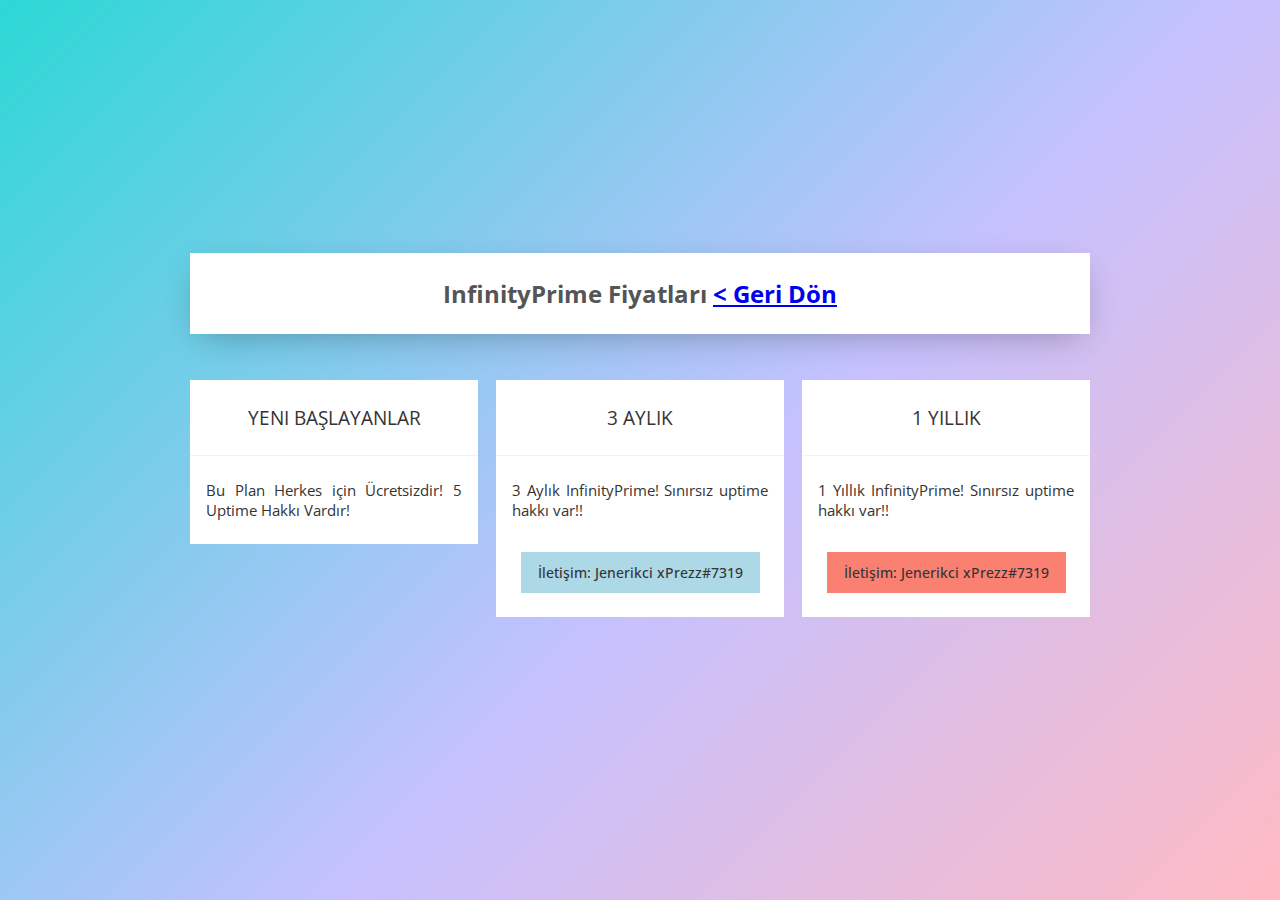
<file: infinityprime/index.html>
<!DOCTYPE html>
<html lang="en" >
<head>
  <meta charset="UTF-8">
  <title>UpBot InfinityPrime</title>
  <link rel="stylesheet" href="./style.css">

</head>
<body>
<!-- partial:index.partial.html -->
<section class="section-prices">
<h2 class="section-header">InfinityPrime Fiyatları <a href="home\index.html">< Geri Dön </a></h2>
<div class="list-boxs">
	<div class="card starter">
		<div class="head">
			Yeni Başlayanlar
		</div>
		<div class="ticket">ÜCRETSİZ</div>
		<div class="body">
			<p>
				Bu Plan Herkes için Ücretsizdir! 5 Uptime Hakkı Vardır!
			</p>
		</div>
	</div>
	<div class="card standard">
		<div class="head">
			3 Aylık
		</div>
		<div class="ticket">100k OwO</div>
		<div class="body">
			<p>
				3 Aylık InfinityPrime! Sınırsız uptime hakkı var!!
			</p>
			<button class="btn">İletişim: Jenerikci xPrezz#7319</button>
		</div>
	</div>
	<div class="card premium">
		<div class="head">
			1 Yıllık
		</div>
		<div class="ticket">650k OwO</div>
		<div class="body">
			<p>
				1 Yıllık InfinityPrime! Sınırsız uptime hakkı var!!
			</p>
			<button class="btn">İletişim: Jenerikci xPrezz#7319</button>
		</div>
	</div>
</div>
</section>
<!-- partial -->
  
</body>
</html>
</file>
<file: infinityprime/style.css>
@import url('https://fonts.googleapis.com/css2?family=Open+Sans:wght@300;500;700&display=swap');

:root {
  --ticket-height: 60px;
  --color-blue: lightblue;
  --color-orange: salmon;
  --color-green: greenyellow;
}

* {
  margin: 0;
  padding: 0;
  box-sizing: border-box;
}

body {
  min-height: 100vh;
  display: flex;
  align-items: center;
  justify-content: center;
  background-color: #F1F1F1;
  font-family: 'Open Sans', sans-serif;
  background-image: linear-gradient(-225deg, #2CD8D5 0%, #C5C1FF 56%, #FFBAC3 100%);
}

.section-prices {
  padding: 1.5rem 1rem;
}
.section-prices .section-header {
  background-color: #FFF;
  margin-bottom: 1rem;
  padding: 1.5rem 1rem;
  text-align: center;
  color: #555;
  font-weight: 700;
  box-shadow: 0 10px 35px -10px rgba(0, 0, 0, .3);
}

.list-boxs {
  display: flex;
  justify-content: space-between;
  flex-wrap: wrap;
}

.list-boxs .card {
  width: 32%;
  text-align: center;
  position: relative;
  max-width: 300px;
}

.list-boxs .card .head,
.list-boxs .card .body {
  background-color: #FFF;
  padding: 1.5rem 1rem;
}

.list-boxs .card .head {
  color: #333;
  font-size: 1.2rem;
  text-transform: uppercase;
  transform: translateY(30px);
  transition: transform .3s linear;
  border-bottom: 1px solid #F2F2F2;
}
.list-boxs .card:hover .head {
  transform: translateY(0);
  box-shadow: 0 -5px 10px rgba(0, 0, 0, .1);
}

.list-boxs .card .ticket {
  color: #FFF;
  width: 80%;
  margin: 0 auto;
  padding: 1rem;
  font-size: 1.4rem;
  font-weight: bold;
  height: var(--ticket-height);
  box-shadow: inset 0px 6px 6px -5px rgba(0, 0, 0, .25),
              inset 0px -6px 6px -5px rgba(0, 0, 0, .25);
}
.list-boxs .starter .ticket {
  background-color: var(--color-green);
}
.list-boxs .standard .ticket {
  background-color: var(--color-blue);
}
.list-boxs .premium .ticket {
  background-color: var(--color-orange);
}

.list-boxs .card .body {
  transform: translateY(-30px);
  transition: transform .3s linear;
}
.list-boxs .card:hover .body {
  transform: translateY(0);
  box-shadow: 0 5px 10px rgba(0, 0, 0, .1);
}

.list-boxs .card p {
  font-size: .95rem;
  color: #333;
  text-align: justify;
}
.list-boxs .card .btn {
  margin-top: 2rem;
  padding: .6rem 1rem;
  outline: none;
  font-size: .85rem;
  font-family: 'Open Sans', sans-serif;
  font-weight: 500;
  min-width: 160px;
  border: 1px solid #555;
  background-color: #555;
  color: #333;
  cursor: pointer;
  transition: all .2s linear;
}
.list-boxs .card .btn:hover {
  box-shadow: 0 5px 10px 1px rgba(0, 0, 0, .15);
}

.list-boxs .starter .btn {
  background: var(--color-green);
  border-color: var(--color-green);
}
.list-boxs .standard .btn {
  background: var(--color-blue);
  border-color: var(--color-blue);
}
.list-boxs .premium .btn {
  background: var(--color-orange);
  border-color: var(--color-orange);
}


@media screen and (max-width: 750px) {
  .list-boxs {
    justify-content: space-around;
  }
  .list-boxs .card {
    width: 45%;
  }
}

@media screen and (max-width: 550px) {
  .list-boxs .card {
    width: 95%;
  }
}
</file>
